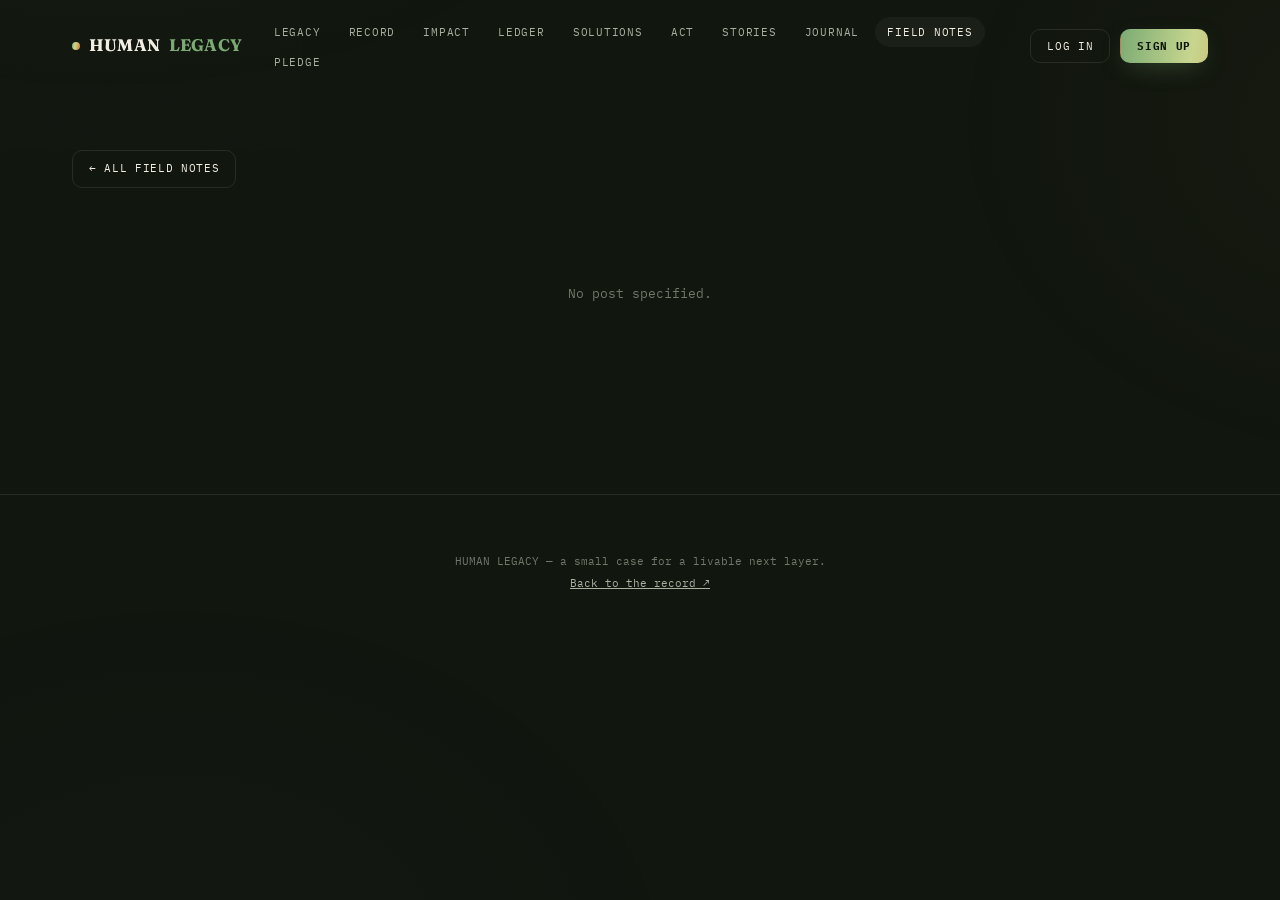
<file: post.html>
<!DOCTYPE html>
<html lang="en">
<head>
<meta charset="UTF-8">
<meta name="viewport" content="width=device-width, initial-scale=1.0">
<title>Field Notes — Human Legacy</title>
<link rel="preconnect" href="https://fonts.googleapis.com">
<link rel="preconnect" href="https://fonts.gstatic.com" crossorigin>
<link href="https://fonts.googleapis.com/css2?family=Fraunces:opsz,wght@9..144,300;9..144,400;9..144,500;9..144,600;9..144,700;9..144,900&family=Inter:wght@400;500;600;700;800&family=IBM+Plex+Mono:wght@400;500&display=swap" rel="stylesheet">
<link rel="stylesheet" href="assets/style.css">
<script src="assets/supabase.js"></script>
</head>
<body>

<div class="ambient" aria-hidden="true"><div class="wash"></div></div>
<svg class="grain" aria-hidden="true"><filter id="noiseFilter"><feTurbulence type="fractalNoise" baseFrequency="0.85" numOctaves="2" stitchTiles="stitch"/></filter><rect width="100%" height="100%" filter="url(#noiseFilter)"/></svg>

<header id="site-header">
  <nav class="container">
    <a class="logo" href="index.html"><span class="dot"></span>HUMAN <span>LEGACY</span></a>
    <ul class="navlinks">
      <li><a href="index.html#inherit">Legacy</a></li>
      <li><a href="index.html#record">Record</a></li>
      <li><a href="index.html#impact">Impact</a></li>
      <li><a href="index.html#ledger">Ledger</a></li>
      <li><a href="index.html#solutions">Solutions</a></li>
      <li><a href="index.html#act">Act</a></li>
      <li><a href="index.html#stories">Stories</a></li>
      <li><a href="journal.html">Journal</a></li>
      <li><a href="blog.html" class="active">Field Notes</a></li>
      <li><a href="index.html#pledge">Pledge</a></li>
    </ul>
    <div class="nav-right">
      <div class="auth-slot" id="auth-slot"></div>
      <button class="nav-toggle" id="nav-toggle" type="button" aria-label="Toggle menu" aria-expanded="false"><span></span><span></span><span></span></button>
    </div>
  </nav>
  <div class="mobile-menu" id="mobile-menu">
    <ul>
      <li><a href="index.html#inherit">The Legacy We Inherit</a></li>
      <li><a href="index.html#record">The Record</a></li>
      <li><a href="index.html#impact">The Impact</a></li>
      <li><a href="index.html#ledger">The Ledger</a></li>
      <li><a href="index.html#solutions">Solutions</a></li>
      <li><a href="index.html#act">Act</a></li>
      <li><a href="index.html#leave">The Legacy We Leave</a></li>
      <li><a href="index.html#stories">Stories</a></li>
      <li><a href="journal.html">Journal</a></li>
      <li><a href="blog.html" class="active">Field Notes</a></li>
      <li><a href="index.html#pledge">Pledge</a></li>
    </ul>
    <div class="mobile-menu-auth" id="mobile-auth-slot"></div>
  </div>
</header>

<section style="padding-top:150px;">
  <div class="container">
    <a href="blog.html" class="btn ghost sm" style="margin-bottom:36px;">← All field notes</a>
    <article class="post-article" id="post-article">
      <div class="empty-state">Loading…</div>
    </article>
  </div>
</section>

<footer>
  <div class="container">
    HUMAN LEGACY — a small case for a livable next layer.<br>
    <a href="index.html">Back to the record ↗</a>
  </div>
</footer>

<script src="assets/supabase-client.js"></script>
<script src="assets/auth-ui.js"></script>
<script src="assets/app.js"></script>
<script src="assets/moderation.js"></script>
<script>
function escapeHtml(s){ return (s||'').replace(/[&<>"']/g, c=>({ '&':'&amp;','<':'&lt;','>':'&gt;','"':'&quot;',"'":'&#39;' }[c])); }

async function loadPost(){
  const el = document.getElementById('post-article');
  const slug = new URLSearchParams(window.location.search).get('slug');
  if(!slug){ el.innerHTML = `<div class="empty-state">No post specified.</div>`; return; }
  if(!supabaseReady){ el.innerHTML = `<div class="empty-state">Connect Supabase to load this post — see README-SETUP.md.</div>`; return; }

  const { data, error } = await supabase
    .from('blog_posts')
    .select('title, body, cover_url, created_at, profiles(username)')
    .eq('slug', slug)
    .maybeSingle();

  if(error || !data){ el.innerHTML = `<div class="empty-state">Couldn't find that post.</div>`; return; }

  const who = data.profiles ? data.profiles.username : 'Someone';
  const date = new Date(data.created_at).toLocaleDateString(undefined, { month:'long', day:'numeric', year:'numeric' });
  document.title = data.title + ' — Human Legacy';
  el.innerHTML = `
    <div class="dateline">${date}</div>
    <h1>${escapeHtml(data.title)}</h1>
    <div class="byline">by ${escapeHtml(who)}</div>
    ${data.cover_url ? `<div class="cover"><img src="${data.cover_url}" alt="" onerror="this.parentElement.remove()"></div>` : ''}
    <div class="content">${escapeHtml(data.body)}</div>`;
}
loadPost();
</script>
</body>
</html>
</file>
<file: assets/style.css>
/* ============================================================
   HUMAN LEGACY — shared design system
   "Field Record" direction: sediment-core / naturalist-journal
   motifs, warm ink background, muted moss + clay + ochre accents.
   ============================================================ */

:root{
  /* ---- surface ---- */
  --ink:#11160f;
  --ink-1:#161d13;
  --surface:rgba(244,240,227,0.04);
  --surface-hover:rgba(244,240,227,0.075);
  --border:rgba(244,240,227,0.10);
  --border-strong:rgba(244,240,227,0.22);
  --paper:#f4f0e3;

  /* ---- text ---- */
  --text:#f2efe2;
  --text-dim:#aab0a0;
  --text-faint:#71786a;

  /* ---- accents (muted, earthy — not neon) ---- */
  --moss:#7cab74;
  --moss-2:#588a5a;
  --lichen:#c7d68f;
  --clay:#c17a4c;
  --ochre:#d3a75a;
  --rust:#b4573f;
  --slate:#6f93a0;

  --grad-strata: linear-gradient(100deg, var(--moss) 0%, var(--lichen) 38%, var(--ochre) 70%, var(--clay) 100%);
  --grad-warm: linear-gradient(120deg, var(--ochre), var(--rust));

  --radius:14px;
  --radius-lg:20px;
  --font-display:'Fraunces',serif;
  --font-body:'Inter',sans-serif;
  --font-mono:'IBM Plex Mono',monospace;
}

*{box-sizing:border-box;}
html{scroll-behavior:smooth;}
body{
  margin:0;
  background:var(--ink);
  color:var(--text);
  font-family:var(--font-body);
  line-height:1.6;
  -webkit-font-smoothing:antialiased;
  overflow-x:hidden;
  position:relative;
}
::selection{background:var(--moss); color:#0c130a;}
h1,h2,h3,h4{font-family:var(--font-display); font-weight:600; margin:0; letter-spacing:-0.015em;}
a{color:inherit;}
p{color:var(--text-dim);}
img{max-width:100%; display:block;}
button, input, textarea, select{font-family:inherit;}

.container{max-width:1200px; margin:0 auto; padding:0 32px; position:relative; z-index:2;}
.container.narrow{max-width:760px;}
section{position:relative; padding:130px 0;}
section.divider{border-top:1px solid var(--border);}
@media(max-width:720px){ section{padding:88px 0;} .container{padding:0 22px;} }

::-webkit-scrollbar{width:10px;}
::-webkit-scrollbar-track{background:var(--ink);}
::-webkit-scrollbar-thumb{background:var(--border-strong); border-radius:6px;}

/* ===== AMBIENT BACKGROUND — quiet topographic contours + faint wash, no glow soup ===== */
.ambient{position:fixed; inset:0; z-index:0; overflow:hidden; pointer-events:none;}
.ambient .wash{position:absolute; inset:-10%; opacity:0.5;
  background:
    radial-gradient(ellipse 900px 500px at 15% -10%, rgba(124,171,116,0.10), transparent 60%),
    radial-gradient(ellipse 800px 600px at 100% 20%, rgba(211,167,90,0.07), transparent 60%),
    radial-gradient(ellipse 900px 700px at 20% 100%, rgba(111,147,160,0.06), transparent 60%);
}
.ambient .contours{position:absolute; inset:0; opacity:0.05; mix-blend-mode:overlay;}
.grain{position:fixed; inset:0; z-index:1; pointer-events:none; opacity:0.045; mix-blend-mode:overlay;}

@media(prefers-reduced-motion: reduce){ *{animation-duration:0.001ms !important; transition-duration:0.001ms !important;} }

/* ===== reveal-on-scroll ===== */
.reveal{opacity:0; transform:translateY(24px); transition:opacity .8s cubic-bezier(.16,1,.3,1), transform .8s cubic-bezier(.16,1,.3,1);}
.reveal.in{opacity:1; transform:translateY(0);}
.reveal-stagger > *{opacity:0; transform:translateY(18px); transition:opacity .6s cubic-bezier(.16,1,.3,1), transform .6s cubic-bezier(.16,1,.3,1);}
.reveal-stagger.in > *{opacity:1; transform:translateY(0);}
.reveal-stagger.in > *:nth-child(1){transition-delay:.02s;}
.reveal-stagger.in > *:nth-child(2){transition-delay:.08s;}
.reveal-stagger.in > *:nth-child(3){transition-delay:.14s;}
.reveal-stagger.in > *:nth-child(4){transition-delay:.20s;}
.reveal-stagger.in > *:nth-child(5){transition-delay:.26s;}
.reveal-stagger.in > *:nth-child(6){transition-delay:.32s;}

.eyebrow{
  font-family:var(--font-mono); font-size:0.72rem; letter-spacing:0.16em; text-transform:uppercase;
  color:var(--moss); display:inline-flex; align-items:center; gap:0.6em; font-weight:600;
}
.eyebrow::before{content:""; width:22px; height:1px; background:var(--moss); display:inline-block; flex-shrink:0;}

/* ===== strata rule — the signature divider element ===== */
.strata{height:3px; width:100%; border-radius:2px; background:var(--grad-strata); opacity:0.55;}
.strata.thin{height:1px; opacity:0.35;}

/* ===== NAV ===== */
header{position:fixed; top:0; left:0; right:0; z-index:50; transition:background .4s, border-color .4s, backdrop-filter .4s; border-bottom:1px solid transparent;}
header.scrolled{background:rgba(17,22,15,0.78); backdrop-filter:blur(16px) saturate(140%); border-bottom:1px solid var(--border);}
nav.container{display:flex; align-items:center; justify-content:space-between; padding:18px 32px; gap:20px;}
.logo{font-family:var(--font-display); font-weight:700; font-size:1.05rem; letter-spacing:0.01em; display:flex; align-items:center; gap:9px; text-decoration:none; color:var(--text); flex-shrink:0;}
.logo .dot{width:8px; height:8px; border-radius:50%; background:var(--grad-strata);}
.logo span{color:var(--moss);}
.navlinks{display:flex; gap:4px; list-style:none; margin:0; padding:0; flex-wrap:wrap;}
.navlinks a{
  font-family:var(--font-mono); font-size:0.7rem; letter-spacing:0.07em; text-transform:uppercase;
  text-decoration:none; color:var(--text-dim); transition:color .2s, background .2s; padding:8px 12px; border-radius:20px; white-space:nowrap;
}
.navlinks a:hover, .navlinks a.active{color:var(--text); background:var(--surface);}
@media(max-width:980px){ .navlinks{display:none;} }

.nav-right{display:flex; align-items:center; gap:10px; flex-shrink:0;}

.nav-toggle{display:none; width:38px; height:38px; border-radius:10px; border:1px solid var(--border); background:var(--surface); align-items:center; justify-content:center; cursor:pointer; flex-direction:column; gap:4px; -webkit-tap-highlight-color:transparent;}
.nav-toggle span{width:16px; height:1.5px; background:var(--text); transition:transform .2s, opacity .2s;}
header.menu-open .nav-toggle span:nth-child(1){transform:translateY(5.5px) rotate(45deg);}
header.menu-open .nav-toggle span:nth-child(2){opacity:0;}
header.menu-open .nav-toggle span:nth-child(3){transform:translateY(-5.5px) rotate(-45deg);}
@media(max-width:980px){ .nav-toggle{display:flex;} }

.mobile-menu{display:none; max-height:0; overflow:hidden; opacity:0; transition:max-height .3s ease, opacity .25s ease; border-top:1px solid transparent;}
@media(max-width:980px){ .mobile-menu{display:block;} }
header.menu-open .mobile-menu{max-height:520px; opacity:1; border-top-color:var(--border);}
.mobile-menu ul{list-style:none; margin:0; padding:10px 22px 8px; display:flex; flex-direction:column;}
.mobile-menu a{font-family:var(--font-mono); font-size:0.8rem; letter-spacing:0.06em; text-transform:uppercase; text-decoration:none; color:var(--text-dim); padding:14px 4px; border-bottom:1px solid var(--border);}
.mobile-menu li:last-child a{border-bottom:none;}
.mobile-menu a:active{color:var(--moss);}
.mobile-menu-auth{padding:14px 22px 22px; border-top:1px solid var(--border);}

/* ===== buttons ===== */
.btn{
  font-family:var(--font-mono); font-size:0.76rem; letter-spacing:0.06em; text-transform:uppercase;
  padding:14px 24px; border-radius:10px; border:1px solid var(--border-strong); background:var(--surface); color:var(--text);
  cursor:pointer; text-decoration:none; display:inline-flex; align-items:center; justify-content:center; gap:10px;
  transition:transform .25s cubic-bezier(.16,1,.3,1), box-shadow .25s, border-color .25s, background .25s;
}
.btn:hover{transform:translateY(-2px); border-color:var(--border-strong); background:var(--surface-hover);}
.btn.primary{background:var(--grad-strata); background-size:220% auto; color:#0e1509; border-color:transparent; font-weight:700; box-shadow:0 8px 26px -10px rgba(124,171,116,0.5);}
.btn.primary:hover{background-position:70% center; box-shadow:0 12px 34px -8px rgba(124,171,116,0.65); transform:translateY(-2px);}
.btn.ghost{background:transparent; border-color:var(--border);}
.btn.sm{padding:9px 16px; font-size:0.7rem;}
.btn.danger{border-color:var(--rust); color:var(--rust);}
.btn:disabled{opacity:0.5; cursor:not-allowed; transform:none;}

/* ===== glass panel / cards ===== */
.glass-panel{background:var(--surface); border:1px solid var(--border); border-radius:var(--radius-lg); padding:40px; backdrop-filter:blur(6px);}
@media(max-width:640px){ .glass-panel{padding:26px 20px;} }
.card{background:var(--surface); border:1px solid var(--border); border-radius:var(--radius); padding:24px; transition:border-color .25s, background .25s, transform .3s cubic-bezier(.16,1,.3,1);}
.card:hover{border-color:var(--border-strong); background:var(--surface-hover); transform:translateY(-3px);}

.sec-head{max-width:640px; margin-bottom:48px;}
.sec-head h2{font-size:clamp(1.9rem,3.6vw,2.7rem); margin-top:16px; color:var(--text);}
.sec-head p{margin-top:16px; font-size:1.02rem;}

/* ===== auth widget / modal ===== */
.auth-slot{display:flex; align-items:center; gap:10px;}
.user-chip{display:flex; align-items:center; gap:9px; padding:6px 8px 6px 6px; border-radius:24px; background:var(--surface); border:1px solid var(--border); cursor:pointer; font-family:var(--font-mono); font-size:0.72rem; color:var(--text);}
.user-chip .avatar{width:26px; height:26px; border-radius:50%; background:var(--grad-strata); display:flex; align-items:center; justify-content:center; font-size:0.8rem; flex-shrink:0;}
.user-menu{position:absolute; top:calc(100% + 10px); right:0; background:#171f13; border:1px solid var(--border-strong); border-radius:12px; padding:8px; min-width:190px; box-shadow:0 20px 50px rgba(0,0,0,0.5); display:none; flex-direction:column; gap:2px; z-index:60;}
.user-menu.open{display:flex;}
.user-menu a, .user-menu button{display:block; width:100%; text-align:left; padding:10px 12px; border-radius:8px; background:none; border:none; color:var(--text-dim); font-family:var(--font-body); font-size:0.86rem; text-decoration:none; cursor:pointer;}
.user-menu a:hover, .user-menu button:hover{background:var(--surface-hover); color:var(--text);}
.user-menu .streak-mini{padding:10px 12px; font-family:var(--font-mono); font-size:0.72rem; color:var(--moss); border-bottom:1px solid var(--border); margin-bottom:4px;}

.modal-overlay{position:fixed; inset:0; background:rgba(8,10,7,0.72); backdrop-filter:blur(4px); z-index:100; display:none; align-items:center; justify-content:center; padding:20px;}
.modal-overlay.open{display:flex;}
.modal{background:var(--ink-1); border:1px solid var(--border-strong); border-radius:var(--radius-lg); padding:36px; max-width:400px; width:100%; position:relative; box-shadow:0 40px 100px rgba(0,0,0,0.6);}
.modal h3{font-size:1.5rem; margin-bottom:6px;}
.modal .sub{color:var(--text-faint); font-size:0.85rem; margin-bottom:26px;}
.modal-close{position:absolute; top:18px; right:18px; background:none; border:none; color:var(--text-faint); cursor:pointer; font-size:1.1rem; line-height:1; padding:6px;}
.modal-close:hover{color:var(--text);}
.field{margin-bottom:16px;}
.field label{display:block; font-family:var(--font-mono); font-size:0.68rem; text-transform:uppercase; letter-spacing:0.06em; color:var(--text-faint); margin-bottom:8px;}
.field input, .field textarea{width:100%; background:var(--surface); border:1px solid var(--border); border-radius:9px; padding:12px 14px; color:var(--text); font-size:0.94rem; transition:border-color .2s;}
.field input:focus, .field textarea:focus{outline:none; border-color:var(--moss);}
.field textarea{resize:vertical; min-height:100px; font-family:var(--font-body);}
.modal-switch{margin-top:20px; text-align:center; font-size:0.85rem; color:var(--text-faint);}
.modal-switch button{background:none; border:none; color:var(--moss); cursor:pointer; text-decoration:underline; font-size:inherit; padding:0;}
.form-msg{font-family:var(--font-mono); font-size:0.76rem; padding:10px 12px; border-radius:8px; margin-top:14px; display:none;}
.form-msg.show{display:block;}
.form-msg.err{background:rgba(180,87,63,0.12); color:var(--rust); border:1px solid rgba(180,87,63,0.35);}
.form-msg.ok{background:rgba(124,171,116,0.12); color:var(--moss); border:1px solid rgba(124,171,116,0.35);}

.photo-upload{display:flex; align-items:center; gap:14px; flex-wrap:wrap;}
.photo-upload input[type="file"]{flex:1; min-width:180px; padding:10px 12px; font-size:0.82rem; cursor:pointer;}
.photo-upload input[type="file"]::file-selector-button{background:var(--moss); color:var(--bg,#111); border:none; border-radius:7px; padding:7px 12px; margin-right:10px; font-family:var(--font-mono); font-size:0.68rem; text-transform:uppercase; letter-spacing:0.05em; cursor:pointer;}
.photo-preview{display:none; position:relative; width:84px; height:84px; border-radius:10px; overflow:hidden; border:1px solid var(--border-strong); flex-shrink:0;}
.photo-preview.show{display:block;}
.photo-preview img{width:100%; height:100%; object-fit:cover;}
.photo-preview .remove-photo{position:absolute; top:2px; right:2px; width:20px; height:20px; border-radius:50%; background:rgba(10,10,10,0.72); color:#fff; border:none; font-size:0.7rem; line-height:20px; text-align:center; cursor:pointer; padding:0;}
.upload-status{font-family:var(--font-mono); font-size:0.68rem; color:var(--text-faint); margin-top:6px; display:none;}
.upload-status.show{display:block;}

/* ===== footer ===== */
footer{border-top:1px solid var(--border); padding:56px 0; font-family:var(--font-mono); font-size:0.68rem; color:var(--text-faint); text-align:center; line-height:2; position:relative; z-index:2;}
footer a{color:var(--text-dim); text-decoration:underline;}

:focus-visible{outline:2px solid var(--moss); outline-offset:2px; border-radius:4px;}

/* ============================================================
   JOURNAL (streak / nature log)
   ============================================================ */
.streak-hero{display:grid; grid-template-columns:1fr 1fr; gap:20px; margin-bottom:16px;}
@media(max-width:760px){ .streak-hero{grid-template-columns:1fr;} }
.streak-card{background:var(--surface); border:1px solid var(--border); border-radius:var(--radius-lg); padding:28px 30px; display:flex; align-items:center; gap:20px;}
.streak-num{font-family:var(--font-display); font-size:3rem; font-weight:700; background:var(--grad-warm); -webkit-background-clip:text; background-clip:text; -webkit-text-fill-color:transparent; line-height:1;}
.streak-label{font-family:var(--font-mono); font-size:0.7rem; text-transform:uppercase; letter-spacing:0.07em; color:var(--text-faint); margin-top:6px;}
.tally{display:flex; gap:4px; margin-top:10px; flex-wrap:wrap; max-width:220px;}
.tally i{width:5px; height:16px; border-radius:2px; background:var(--border-strong); display:block;}
.tally i.filled{background:var(--moss);}

.entry-form{margin-top:8px;}
.entry-form .row{display:flex; gap:14px; flex-wrap:wrap;}
.entry-form .row .field{flex:1; min-width:200px;}

.feed{display:flex; flex-direction:column; gap:16px; margin-top:8px;}
.entry-card{
  background:var(--surface); border:1px solid var(--border); border-radius:var(--radius); padding:22px 24px;
  position:relative; border-top:2px dashed var(--border-strong);
}
.entry-card .meta{display:flex; align-items:center; gap:10px; margin-bottom:10px; font-family:var(--font-mono); font-size:0.68rem; color:var(--text-faint); text-transform:uppercase; letter-spacing:0.05em;}
.entry-card .who{color:var(--lichen); font-weight:600;}
.entry-card .date-stamp{margin-left:auto; padding:3px 10px; border:1px solid var(--border-strong); border-radius:20px;}
.entry-card .note{color:var(--text); font-size:0.98rem; line-height:1.65;}
.entry-card .photo{margin-top:14px; border-radius:10px; overflow:hidden; border:1px solid var(--border);}
.empty-state{text-align:center; padding:60px 20px; color:var(--text-faint); font-family:var(--font-mono); font-size:0.8rem;}

/* ============================================================
   BLOG
   ============================================================ */
.blog-grid{display:grid; grid-template-columns:repeat(2,1fr); gap:22px; margin-top:8px;}
@media(max-width:820px){ .blog-grid{grid-template-columns:1fr;} }
.post-card{background:var(--surface); border:1px solid var(--border); border-radius:var(--radius); overflow:hidden; text-decoration:none; color:inherit; display:flex; flex-direction:column; transition:border-color .25s, transform .3s cubic-bezier(.16,1,.3,1);}
.post-card:hover{border-color:var(--border-strong); transform:translateY(-4px);}
.post-card .cover{aspect-ratio:16/9; background:linear-gradient(135deg, rgba(124,171,116,0.18), rgba(211,167,90,0.14)); display:flex; align-items:center; justify-content:center; font-family:var(--font-display); font-size:2rem; color:var(--text-faint);}
.post-card .cover img{width:100%; height:100%; object-fit:cover;}
.post-card .body{padding:22px 24px; display:flex; flex-direction:column; gap:10px; flex:1;}
.post-card .dateline{font-family:var(--font-mono); font-size:0.66rem; text-transform:uppercase; letter-spacing:0.06em; color:var(--text-faint);}
.post-card h3{font-size:1.28rem; line-height:1.3;}
.post-card .excerpt{font-size:0.9rem; color:var(--text-dim); flex:1;}
.post-card .author{font-family:var(--font-mono); font-size:0.68rem; color:var(--moss); margin-top:4px;}

.post-article{max-width:720px; margin:0 auto;}
.post-article .dateline{font-family:var(--font-mono); font-size:0.72rem; text-transform:uppercase; letter-spacing:0.06em; color:var(--text-faint);}
.post-article h1{font-size:clamp(2rem,4.5vw,3rem); margin-top:14px; line-height:1.1;}
.post-article .byline{margin-top:18px; font-family:var(--font-mono); font-size:0.78rem; color:var(--moss);}
.post-article .cover{margin-top:32px; border-radius:var(--radius-lg); overflow:hidden; border:1px solid var(--border);}
.post-article .content{margin-top:36px; font-size:1.08rem; color:var(--text); line-height:1.85; white-space:pre-wrap;}
.post-article .content p{color:var(--text);}

.compose-toolbar{display:flex; justify-content:space-between; align-items:center; gap:20px; flex-wrap:wrap; margin-bottom:40px;}

.pill{
  display:inline-flex; align-items:center; gap:8px; font-family:var(--font-mono); font-size:0.7rem; letter-spacing:0.06em;
  color:var(--text-dim); border:1px solid var(--border); background:var(--surface); padding:7px 14px; border-radius:20px;
}
.pill .lv{width:6px; height:6px; border-radius:50%; background:var(--moss); box-shadow:0 0 8px var(--moss); animation:pulse-dot 2s ease-in-out infinite;}
@keyframes pulse-dot{0%,100%{opacity:1;} 50%{opacity:.35;}}

.auth-gate{text-align:center; padding:60px 20px;}
.auth-gate p{max-width:40ch; margin:12px auto 0;}
</file>
